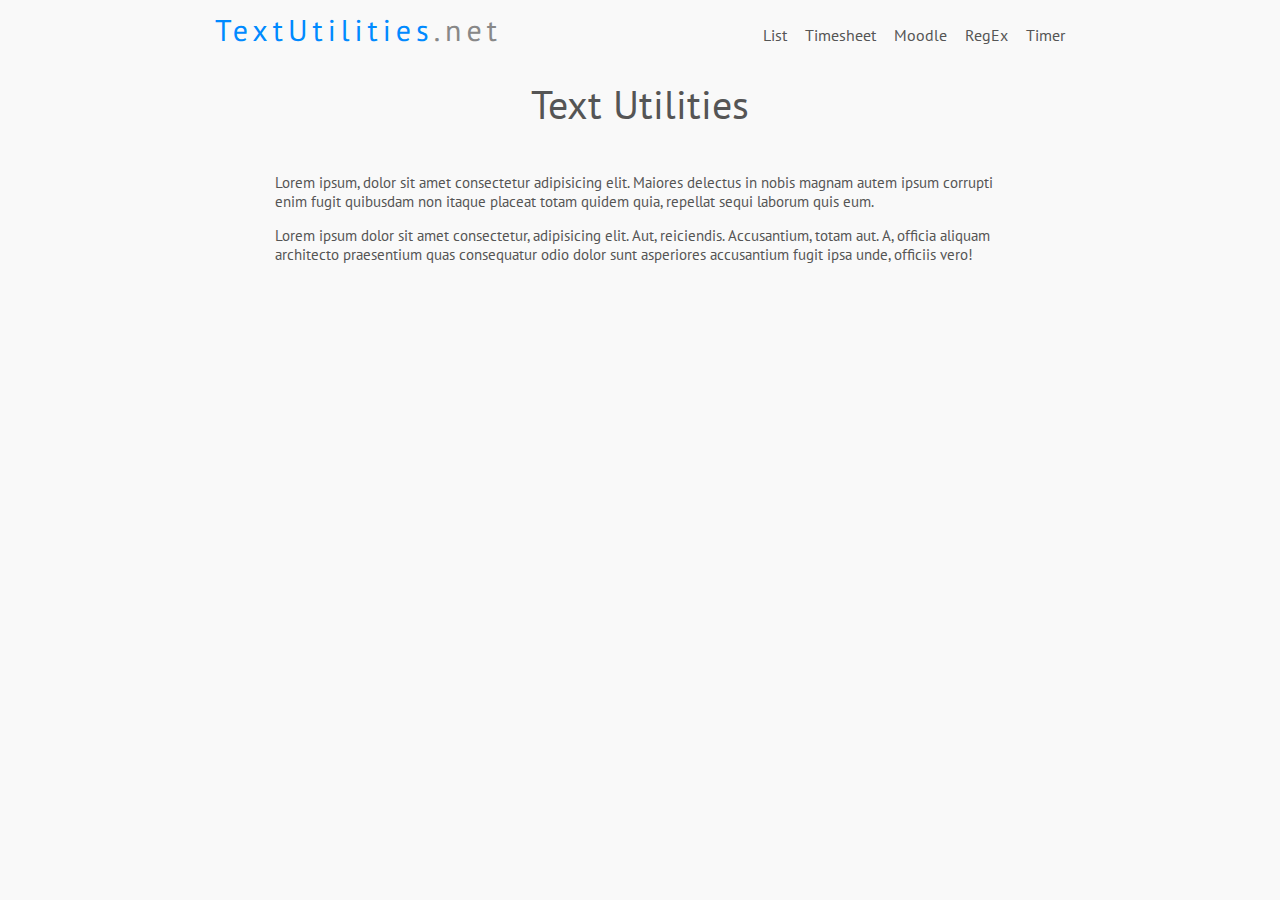
<file: index.html>
<!DOCTYPE html>
<html lang="en">
<head>
    <meta charset="UTF-8">
    <meta name="viewport" content="width=device-width, initial-scale=1.0">
    <meta http-equiv="X-UA-Compatible" content="ie=edge">
    <title>Text Utilities</title>
    <link href="https://fonts.googleapis.com/css?family=PT+Sans" rel="stylesheet">
    <link rel="stylesheet" href="styles/main.css">
    <script src="scripts/moodle.js"></script>
    <link rel="icon" type="image/png" href="favicon.png" sizes="32x32" />
    <script src="scripts/analytics.js"></script>
</head>
<body>
    <header>
        <div class="logo">
            <a href="index.html" class="index"><span class="tu">TextUtilities</span>.net</a>
        </div>
        
        <nav>
            <a href="./list.html?cid=homepage_nav">List</a>
            <a href="./timesheet.html?cid=homepage_nav">Timesheet</a>
            <a href="./moodle.html?cid=homepage_nav">Moodle</a>
            <a href="./regex.html?cid=homepage_nav">RegEx</a>
            <a href="./timer.html?cid=homepage_nav">Timer</a>
        </nav>
    </header>
    <h1 class="title">Text Utilities</h1>   
    <main>
        <div class="intro">
            <p>Lorem ipsum, dolor sit amet consectetur adipisicing elit. Maiores delectus in nobis magnam autem ipsum corrupti enim fugit quibusdam non itaque placeat totam quidem quia, repellat sequi laborum quis eum.</p>
            <p>Lorem ipsum dolor sit amet consectetur, adipisicing elit. Aut, reiciendis. Accusantium, totam aut. A, officia aliquam architecto praesentium quas consequatur odio dolor sunt asperiores accusantium fugit ipsa unde, officiis vero!</p>
        </div>
    </main>
</body>
</html>
</file>
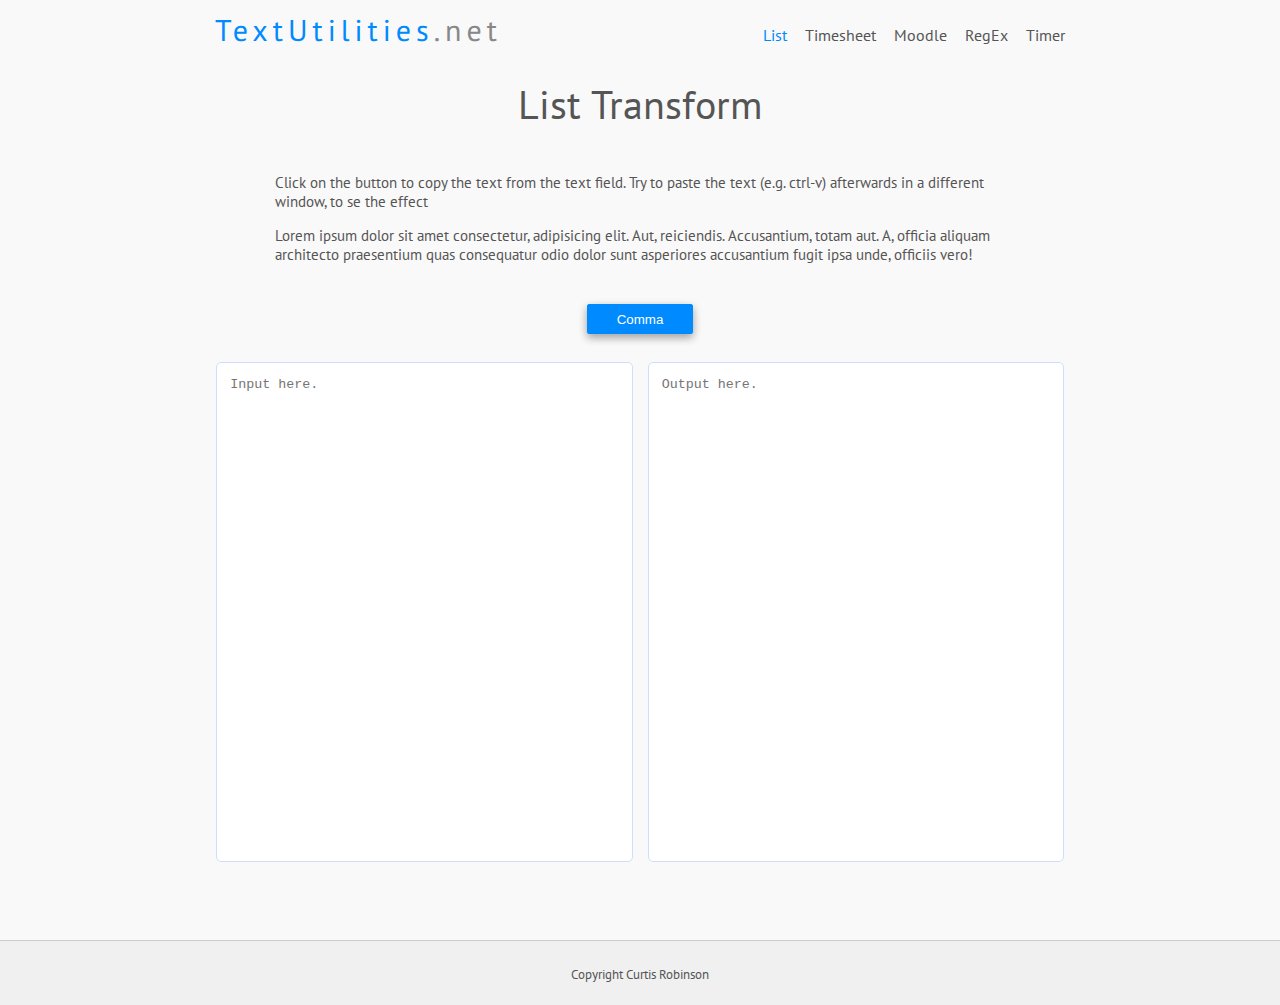
<file: list.html>
<!DOCTYPE html>
<html lang="en">
<head>
    <meta charset="UTF-8">
    <meta name="viewport" content="width=device-width, initial-scale=1.0">
    <meta http-equiv="X-UA-Compatible" content="ie=edge">
    <title>Text Utilities</title>
    <link href="https://fonts.googleapis.com/css?family=PT+Sans" rel="stylesheet">
    <link rel="stylesheet" href="styles/main.css">
    <script src="scripts/moodle.js"></script>
    <link rel="icon" type="image/png" href="favicon.png" sizes="32x32" />
    <script src="scripts/analytics.js"></script>
</head>
<body>
    <header>
        <div class="logo">
            <a href="index.html" class="index"><span class="tu">TextUtilities</span>.net</a>
        </div>
        
        <nav>
            <a class="active" href="list.html">List</a>
            <a href="timesheet.html">Timesheet</a>
            <a href="moodle.html">Moodle</a>
            <a href="regex.html">RegEx</a>
            <a href="timer.html">Timer</a>
        </nav>
    </header>
    <h1 class="title">List Transform</h1>   
    <main>
        <div class="intro">
            <p>Click on the button to copy the text from the text field.  Try to paste the text (e.g. ctrl-v) afterwards in a different window, to se the effect</p>
            <p>Lorem ipsum dolor sit amet consectetur, adipisicing elit. Aut, reiciendis. Accusantium, totam aut. A, officia aliquam architecto praesentium quas consequatur odio dolor sunt asperiores accusantium fugit ipsa unde, officiis vero!</p>
        </div>
        <div class="controls">
                <button onclick="commaList()">Comma</button>
        </div>
        <div class="text-container list">
            <textarea class="list" id="text-input" placeholder="Input here."></textarea>
            <textarea class="list" id="text-output" placeholder="Output here."></textarea>
        </div>
        <div style="height: 3em"></div>
    </main>
    <footer>
            <p>Copyright Curtis Robinson</p>
    </footer>
    <script>
    function commaList() {
        var copyText = document.getElementById("text-input");
        copyText.select();
        document.execCommand("Copy");
        alert("Copied the text: " + copyText.value);
        
        var requesting = browser.permissions.request(clipboardRead);

        var pasteText = document.getElementById("text-input");
        pasteText.focus();
        document.execCommand("paste");
        console.log(pasteText.textContent);

    };
    </script>
</body>
</html>
</file>
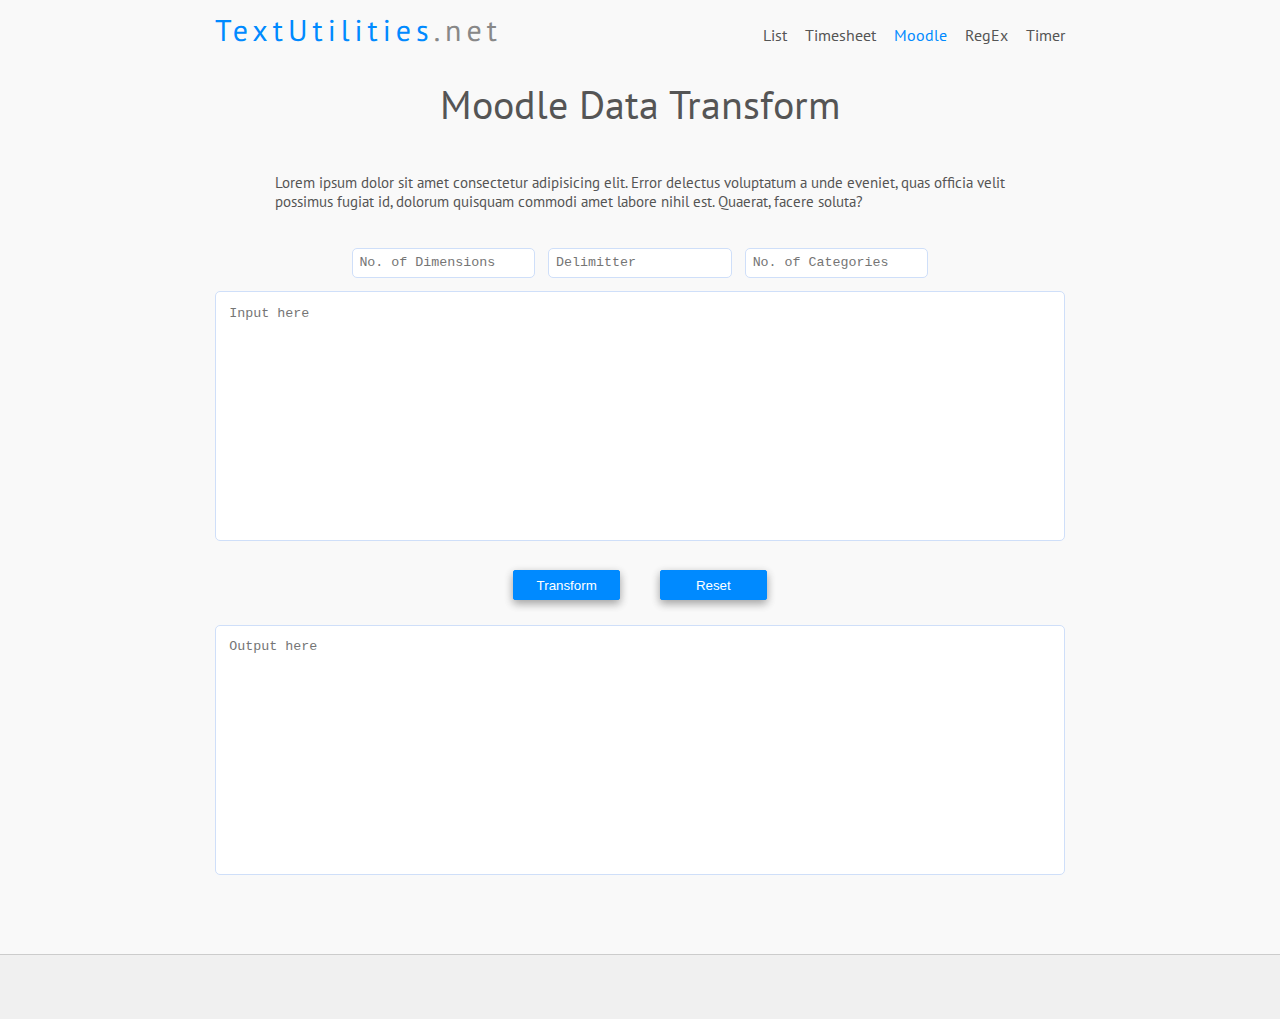
<file: moodle.html>
<!DOCTYPE html>
<html lang="en">
<head>
    <meta charset="UTF-8">
    <meta name="viewport" content="width=device-width, initial-scale=1.0">
    <meta http-equiv="X-UA-Compatible" content="ie=edge">
    <title>Text Utilities</title>
    <link href="https://fonts.googleapis.com/css?family=PT+Sans" rel="stylesheet">
    <link rel="stylesheet" href="styles/main.css">
    <script src="scripts/moodle.js"></script>
    <link rel="icon" type="image/png" href="favicon.png" sizes="32x32" />
    <script src="scripts/analytics.js"></script>
</head>
<body>
    <header>
        <div class="logo">
            <a href="index.html" class="index"><span class="tu">TextUtilities</span>.net</a>
        </div>
        
        <nav>
            <a href="list.html">List</a>
            <a href="timesheet.html">Timesheet</a>
            <a class="active" href="moodle.html">Moodle</a>
            <a href="regex.html">RegEx</a>
            <a href="timer.html">Timer</a>
        </nav>
    </header>
    <h1 class="title">Moodle Data Transform</h1>    
    <main>
        <div class="intro">
            <p>Lorem ipsum dolor sit amet consectetur adipisicing elit. Error delectus voluptatum a unde eveniet, quas officia velit possimus fugiat id, dolorum quisquam commodi amet labore nihil est. Quaerat, facere soluta?</p>
        </div>    
        <div class="field-inputs moodle">
            <input type="number" placeholder="No. of Dimensions" id="no-dims">
            <input type="text" placeholder="Delimitter" id="delimitter">
            <input type="number" placeholder="No. of Categories" id="no-cats">
        </div>
        <textarea class="moodle" id="text-input" placeholder="Input here"></textarea>
        <div class="controls">
            <button onclick="moodleTransform()">Transform</button>
            <button onclick="reset()">Reset</button>
        </div>
        <textarea class="moodle" id="text-output" placeholder="Output here"></textarea>
    <div style="height: 3em"></div>
    </main>
    <footer>
            <p></p>
    </footer>
</body>
</html>
</file>
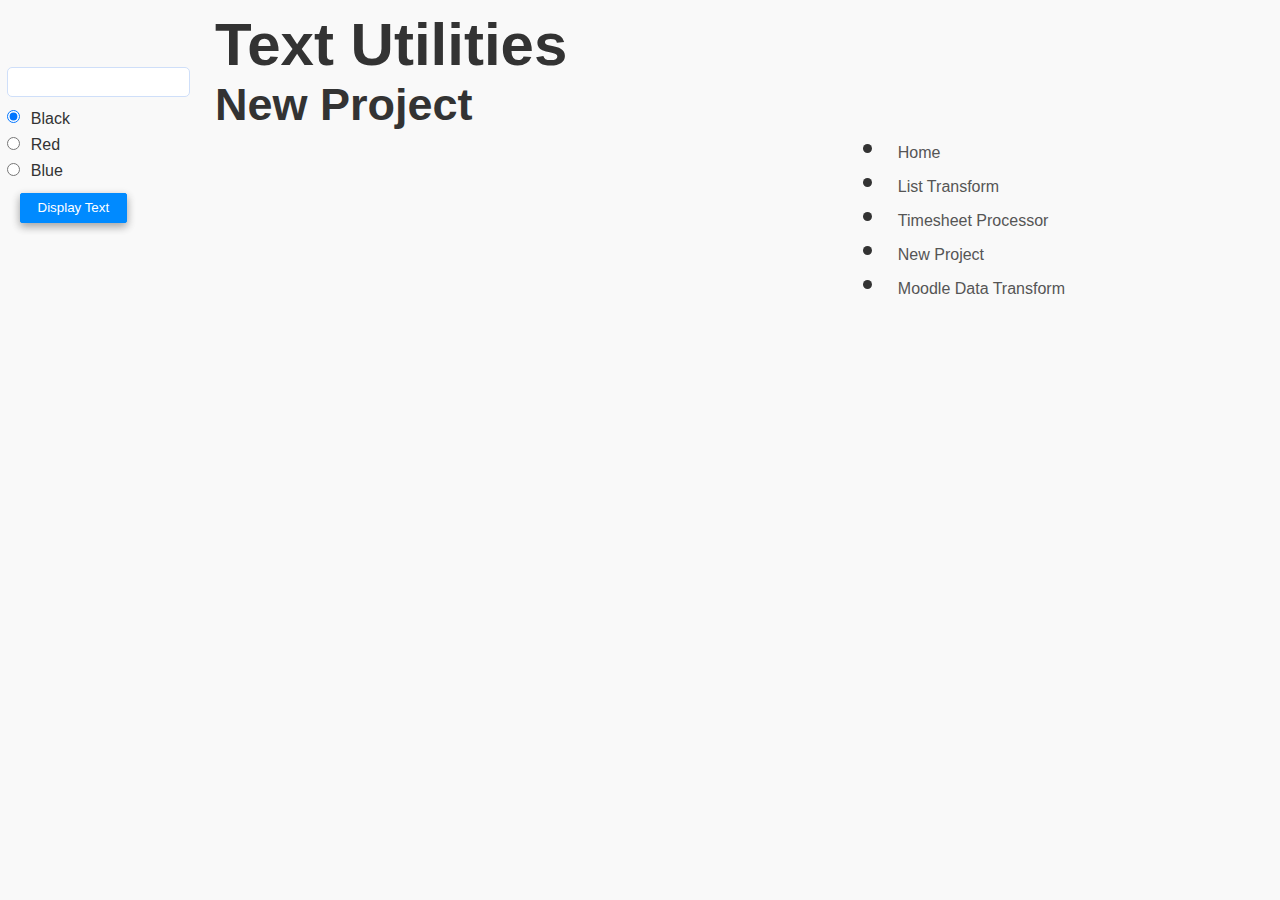
<file: new.html>
<!DOCTYPE html>
<html lang="en">
<head>
    <meta charset="UTF-8">
    <meta name="viewport" content="width=device-width, initial-scale=1.0">
    <meta http-equiv="X-UA-Compatible" content="ie=edge">
    <title>Text Transform</title>
    <link rel="stylesheet" href="styles/main.css">
    <script src="scripts/analytics.js"></script>
</head>
<body>
    <header>
        <h1>Text Utilities</h1>
        <h2>New Project</h2>
        <nav id="main-nav">
            <ul>
                <li><a href="index.html">Home</a></li>
                <li><a href="list.html">List Transform</a></li>
                <li><a href="timesheet.html">Timesheet Processor</a></li>
                <li><a href="new.html">New Project</a></li>
                <li><a href="moodle.html">Moodle Data Transform</a></li>
            </ul>
        </nav>
    </header>

    <input type="text" name="Display" id="text-input">
    <form class="color-input">
        <input type="radio" name="Color" value="black" checked> Black <br>
        <input type="radio" name="Color" value="red"> Red <br>
        <input type="radio" name="Color" value="blue"> Blue
    </form>


    <button onclick="displayText()">Display Text</button>

    <br>
    <p id="text-output"></p>

    <script src="scripts/main.js"></script>

</body>
</html>
</file>
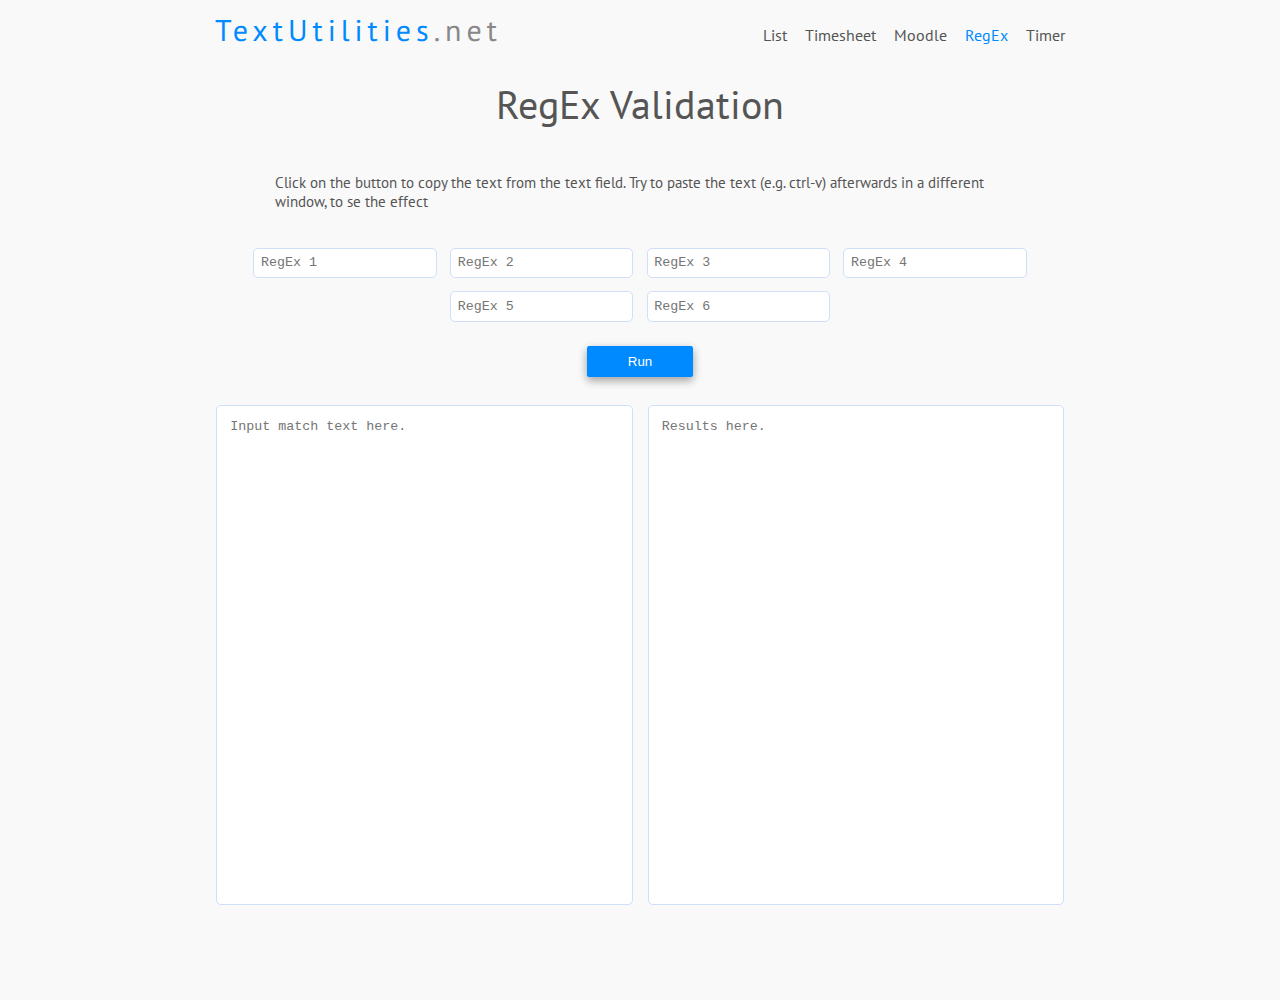
<file: regex.html>
<!DOCTYPE html>
<html lang="en">
<head>
    <meta charset="UTF-8">
    <meta name="viewport" content="width=device-width, initial-scale=1.0">
    <meta http-equiv="X-UA-Compatible" content="ie=edge">
    <title>Text Utilities</title>
    <link href="https://fonts.googleapis.com/css?family=PT+Sans" rel="stylesheet">
    <link rel="stylesheet" href="styles/main.css">
    <script src="scripts/regex.js"></script>
    <link rel="icon" type="image/png" href="favicon.png" sizes="32x32" />
    <script src="scripts/analytics.js"></script>
</head>
<body>
    <header>
        <div class="logo">
            <a href="index.html" class="index"><span class="tu">TextUtilities</span>.net</a>
        </div>
        
        <nav>
            <a href="list.html">List</a>
            <a href="timesheet.html">Timesheet</a>
            <a href="moodle.html">Moodle</a>
            <a class="active" href="regex.html">RegEx</a>
            <a href="timer.html">Timer</a>
        </nav>
    </header>
    <h1 class="title">RegEx Validation</h1>   
    <main>
        <div class="intro">
            <p>Click on the button to copy the text from the text field.  Try to paste the text (e.g. ctrl-v) afterwards in a different window, to se the effect</p>
        </div>
        
        <div id="regexInputs">
            <input type="text" placeholder="RegEx 1">
            <input type="text" placeholder="RegEx 2">
            <input type="text" placeholder="RegEx 3">
            <input type="text" placeholder="RegEx 4">
            <input type="text" placeholder="RegEx 5">
            <input type="text" placeholder="RegEx 6">
        </div>
        
        <div class="controls">
                <button onclick="regValidate()">Run</button>
        </div>
        <div class="text-container list">
            <textarea class="list" id="text-input" placeholder="Input match text here."></textarea>
            <textarea class="list" id="text-output" placeholder="Results here."></textarea>
        </div>
    </main>
</body>
</html>
</file>
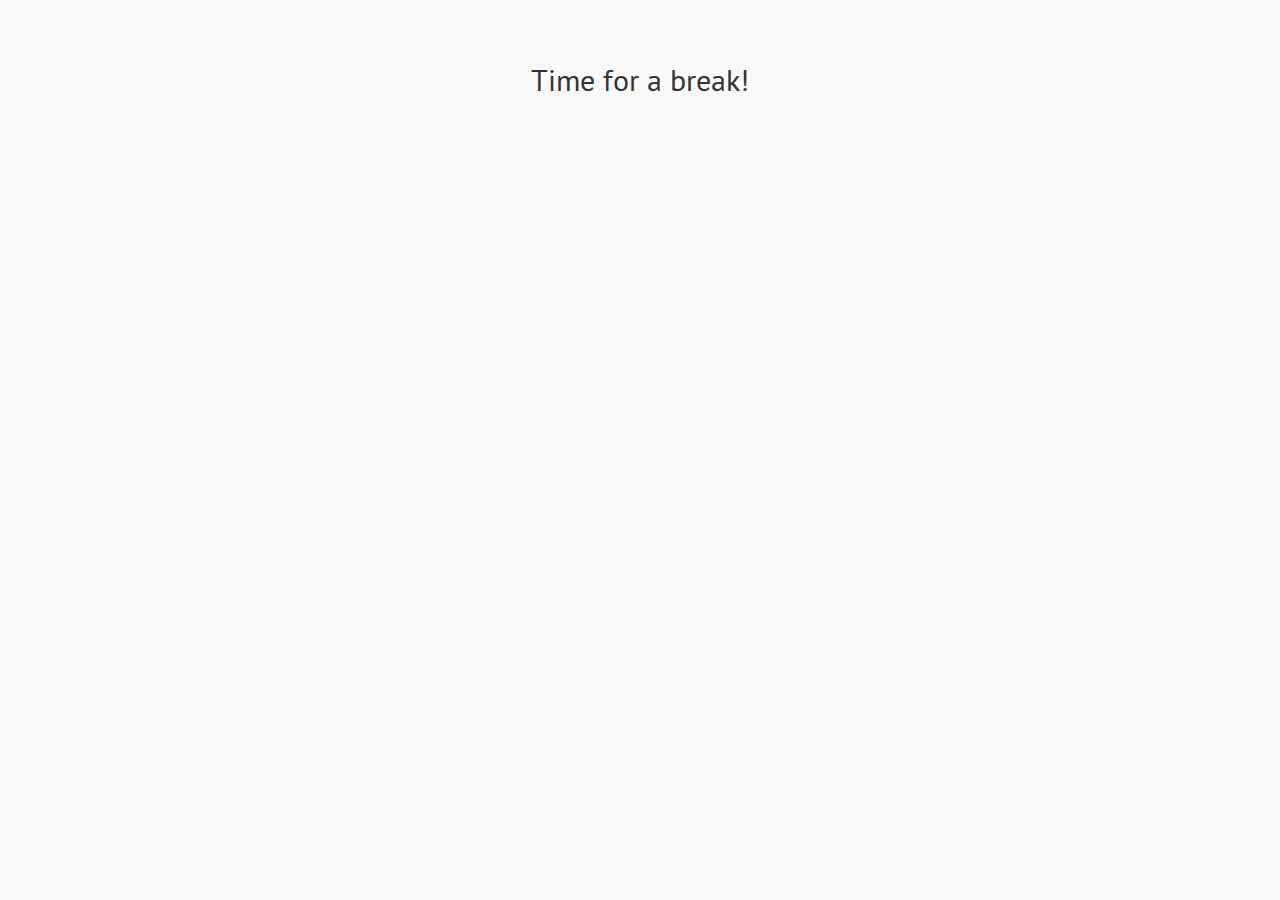
<file: timer-pop.html>
<!DOCTYPE html>
<html>
<head>
    <meta charset="utf-8" />
    <meta http-equiv="X-UA-Compatible" content="IE=edge">
    <title>Break Time</title>
    <meta name="viewport" content="width=device-width, initial-scale=1">
    <link href="https://fonts.googleapis.com/css?family=PT+Sans" rel="stylesheet">
    <link rel="stylesheet" href="styles/main.css">
    <link rel="icon" type="image/png" href="favicon.png" sizes="32x32" />
    <script src="scripts/analytics.js"></script>
</head>
<body>
    <div class="timer-pop">
        <p>Time for a break!</p>
    </div>
</body>
</html>
</file>
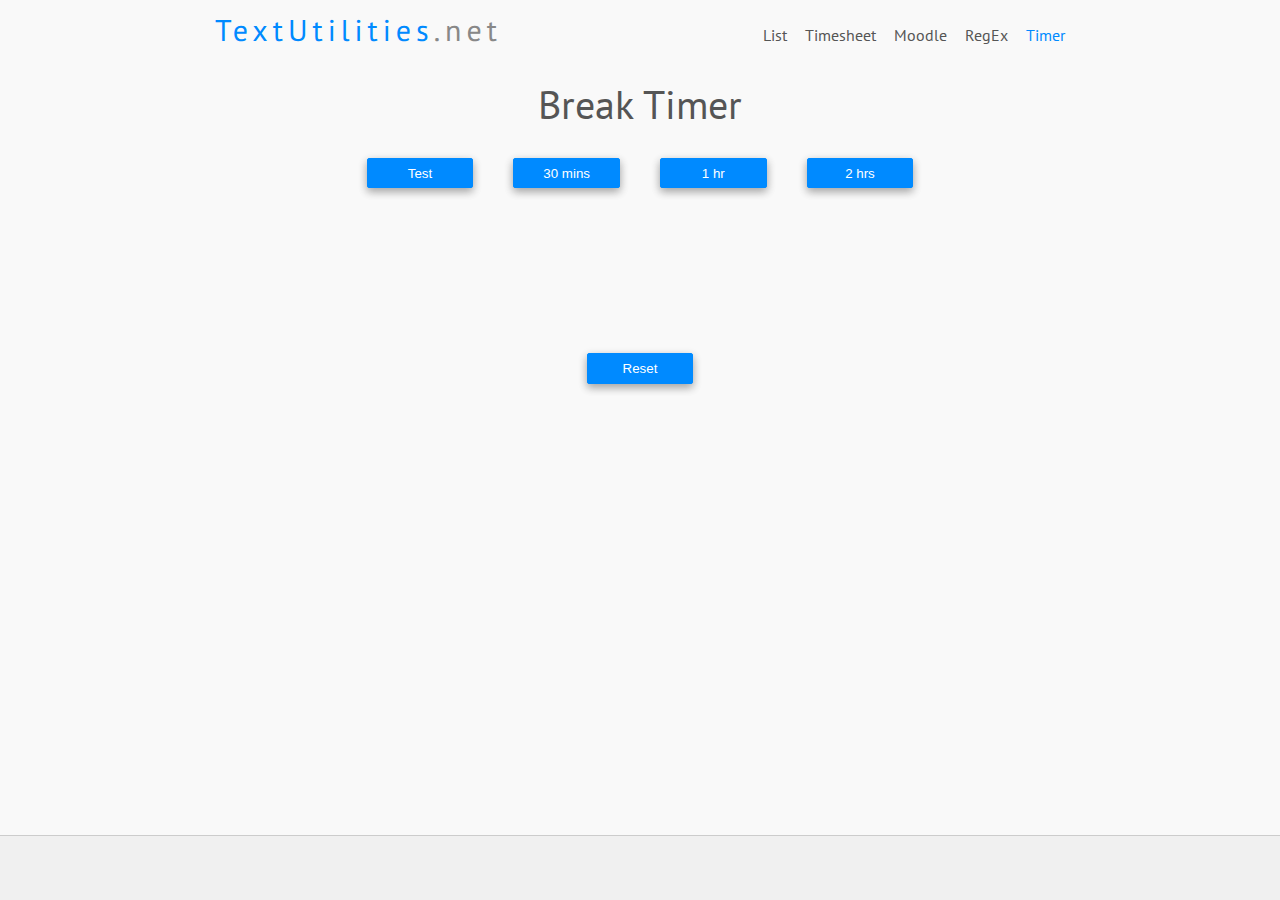
<file: timer.html>
<!DOCTYPE html>
<html lang="en">
<head>
    <meta charset="UTF-8">
    <meta name="viewport" content="width=device-width, initial-scale=1.0">
    <meta http-equiv="X-UA-Compatible" content="ie=edge">
    <title>Text Utilities</title>
    <link href="https://fonts.googleapis.com/css?family=PT+Sans" rel="stylesheet">
    <link rel="stylesheet" href="styles/main.css">
    <script src="scripts/timer.js"></script>
    <link rel="icon" type="image/png" href="favicon.png" sizes="32x32" />
    <script src="scripts/analytics.js"></script>
</head>
<body> 
    <header>
        <div class="logo">
            <a href="index.html" class="index"><span class="tu">TextUtilities</span>.net</a>
        </div>
        
        <nav>
            <a href="list.html">List</a>
            <a href="timesheet.html">Timesheet</a>
            <a href="moodle.html">Moodle</a>
            <a href="regex.html">RegEx</a>
            <a class="active" href="timer.html">Timer</a>
        </nav>
    </header>
    <h1 class="title">Break Timer</h1>    
    <main>
        <div class="controls timer">
            <button onclick="startTimer(5/60)">Test</button>
            <button onclick="startTimer(30)">30 mins</button>
            <button onclick="startTimer(60)">1 hr</button>
            <button onclick="startTimer(120)">2 hrs</button>
        </div>
        <div>
            <p id="countdown"></p>
        </div>
        <div style="height: 50px"></div>
        <div class="controls timer">
        <button onclick="location.reload()">Reset</button>
        </div>
    </main>
    <footer>
        <p></p>
    </footer>
</body>
</html>
</file>
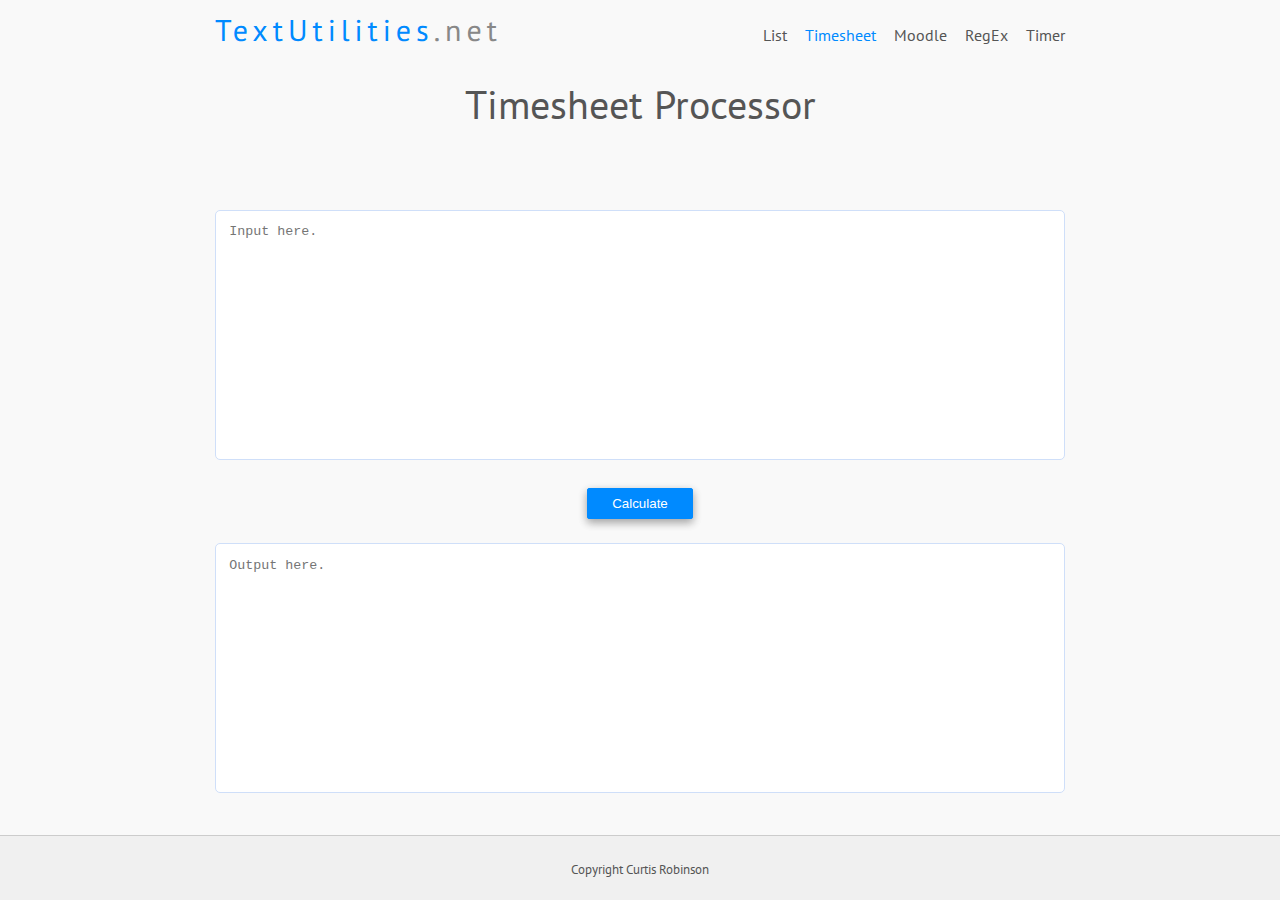
<file: timesheet.html>
<!DOCTYPE html>
<html lang="en">
<head>
    <meta charset="UTF-8">
    <meta name="viewport" content="width=device-width, initial-scale=1.0">
    <meta http-equiv="X-UA-Compatible" content="ie=edge">
    <title>Text Utilities</title>
    <link href="https://fonts.googleapis.com/css?family=PT+Sans" rel="stylesheet">
    <link rel="stylesheet" href="styles/main.css">
    <script src="scripts/timesheet.js"></script>
    <link rel="icon" type="image/png" href="favicon.png" sizes="32x32" />
    <script src="scripts/analytics.js"></script>
</head>
<body>
    <header>
        <div class="logo">
            <a href="index.html" class="index"><span class="tu">TextUtilities</span>.net</a>
        </div>
        
        <nav>
            <a href="list.html">List</a>
            <a class="active" href="timesheet.html">Timesheet</a>
            <a href="moodle.html">Moodle</a>
            <a href="regex.html">RegEx</a>
            <a href="timer.html">Timer</a>
        </nav>
    </header>
    <h1 class="title">Timesheet Processor</h1>    
    <main>
        <div class="intro">
            <p></p>
        </div>
        <textarea id="text-input" placeholder="Input here."></textarea>
        <div class="controls">
            <button onclick="hourCalc()">Calculate</button>
        </div>
        <textarea id="text-output" placeholder="Output here."></textarea>
    </main>
    <footer>
            <p>Copyright Curtis Robinson</p>
    </footer>
</body>
</html>
</file>
<file: styles/main.css>
* {
    box-sizing: border-box;
    margin: 0;
    padding: 0
}

html {
    min-width: 350px;
    background-color: #f9f9f9;
    font-size:16px;
    height: 100%;
}

body {
    position: relative;
    min-height: 100%;    
    font-family: "PT Sans",sans-serif;
    background: 0 0;
    color: #333;
    min-width: 18em;
    padding: 0 0 85px 0;
}

header {
    background: 0 0;
    width: 850px;
    margin: 0 auto;
    max-width: 95%;
    padding: 10px 0;
    height: 60px;
    font-size: 30px;
}

header:after {
    clear: both;
}

header .logo {
    float: left;
}

header .logo .index {
    letter-spacing: 5px;
    text-rendering: geometricPrecision;
    display: inline-block;
    color: #888;
    transition: color .2s linear;
}

header .logo .index:hover {
    color: #b3b3b3;
}

header .logo .index .tu {
    display: inline-block;
    height: 100%;
    color: #008aff;
    transition: color .2s linear;
}

header .logo .index:hover .tu {
    color: #70BEFF;
}

a {
    color: #555;
    text-decoration: none;
    transition: color .2s linear;
}

a:focus {
    outline-color: #008aff;
}

a:hover {
    cursor: pointer;
    color: #70BEFF;
}

a.active {
    color: #008aff;
}

a.active:hover {
    cursor: default;
    color: #008aff;
}

header nav {
    float: right;
}

header nav a {
    font-size: 16px;
    margin-left: 10px;
}

main {
    max-width: 95%;
    width: 850px;
    margin: 0 auto;
}

h1.title {
    width: 100%;
    font-size: 2.5rem;
    text-align: center;
    margin: .5em 0;
    font-weight: 400;
    line-height: 1.2em;
    color: #555;
}

.intro {
    margin: 2em 0;
    color: #555;
    font-size: 15px;
}

.intro p {
    padding: 1em 4em 0 4em;
}


.text-container.list {
    display: flex;
    justify-content: space-between;
}

textarea {
    background-color: #fff;
    white-space: pre;
    overflow-x: auto;
    overflow-y: auto;
    padding: 1em;
    border: 1px solid #cfdff9;
    border-radius: 5px;
    resize: none;
    height: 250px;
    width: 100%;
    margin: .5em 0;
    transition: border-color .3s linear;
    font-family: 'Courier New', Courier, monospace;
}

input {
    background-color: #fff;
    padding: .5em .5em;
    border: 1px solid #cfdff9;
    border-radius: 5px;
    margin: .5em;
    transition: border-color .3s linear;
    font-family: 'Courier New', Courier, monospace;
}

#regexInputs {
    display: flex;
    justify-content: center;
    flex-wrap: wrap;
}


textarea:focus, input:focus {
    outline: none;
    border-color: #70BEFF;
}

textarea.moodle {
    height: 250px;
    width: 100%;
    margin: .5em 0;
    overflow-x: auto;
    overflow-y: auto;
}

textarea.list {
    height: 500px;
    width: 49%;
    margin: 10px 1px;
    overflow-x: auto;
    overflow-y: auto;
}

.field-inputs,.controls {
    display: flex;
    flex-wrap: wrap;
    margin: .5em 0;
    justify-content: center;
}

.field-inputs.moodle {
    margin: 0 10px;
}

.controls.timer {
    margin: 10px auto;
    padding: 0;
}

button {
    display: inline-block;
    background-color: #008aff;
    border: 1px solid #008aff;
    border-radius: 2px;
    box-shadow: 0 4px 8px 0 rgba(0,0,0,.2), 0 3px 10px 0 rgba(0,0,0,.19);
    padding: 0.5em .75em;
    margin: 10px 20px;
    color: white;
    outline: none;
    cursor: pointer;
    width: 8em;
    min-width: 5em;
    white-space: nowrap;
    overflow: hidden;
    text-overflow: ellipsis;
    transition-property: background-color, border-color, box-shadow;
    transition-duration: .3s; 
    transition-timing-function: linear;
}

button:hover {
    background-color: #70BEFF;
    border-color: #70BEFF;
}

button:active {
    box-shadow: none;
}

p#countdown {
    height: 45px;
    font-size: 30px;
    text-align: center;
    margin: 20px;
}

footer {
    position: absolute;
    bottom: 0;
    border-top: 1px solid #ccc;
    margin: 3em 0 0 0;
    font-size: 13px;
    text-align: center;
    color: #555;
    background-color: #f0f0f0;
    height: 65px;
    padding: 10px 20px;
    width: 100%;
}

footer > p {
    position: relative;
    top: 15px;
}

div.timer-pop {
    font-size: 30px;
    text-align: center;
    padding: 60px 0 0 0;
}


@media (max-width: 650px) {
    header {
        height: 100px;
    }
    
    div.logo, a.index, header nav {
        display: block;
        width: 100%;
        text-align: center;
    }
    

    h1.title {
        width: 100%;
        margin: 1em 0;
    }

    button {
        margin: 3%;
    }

    .intro p {
        padding: 1em 0 0 0;
    }
}
</file>
